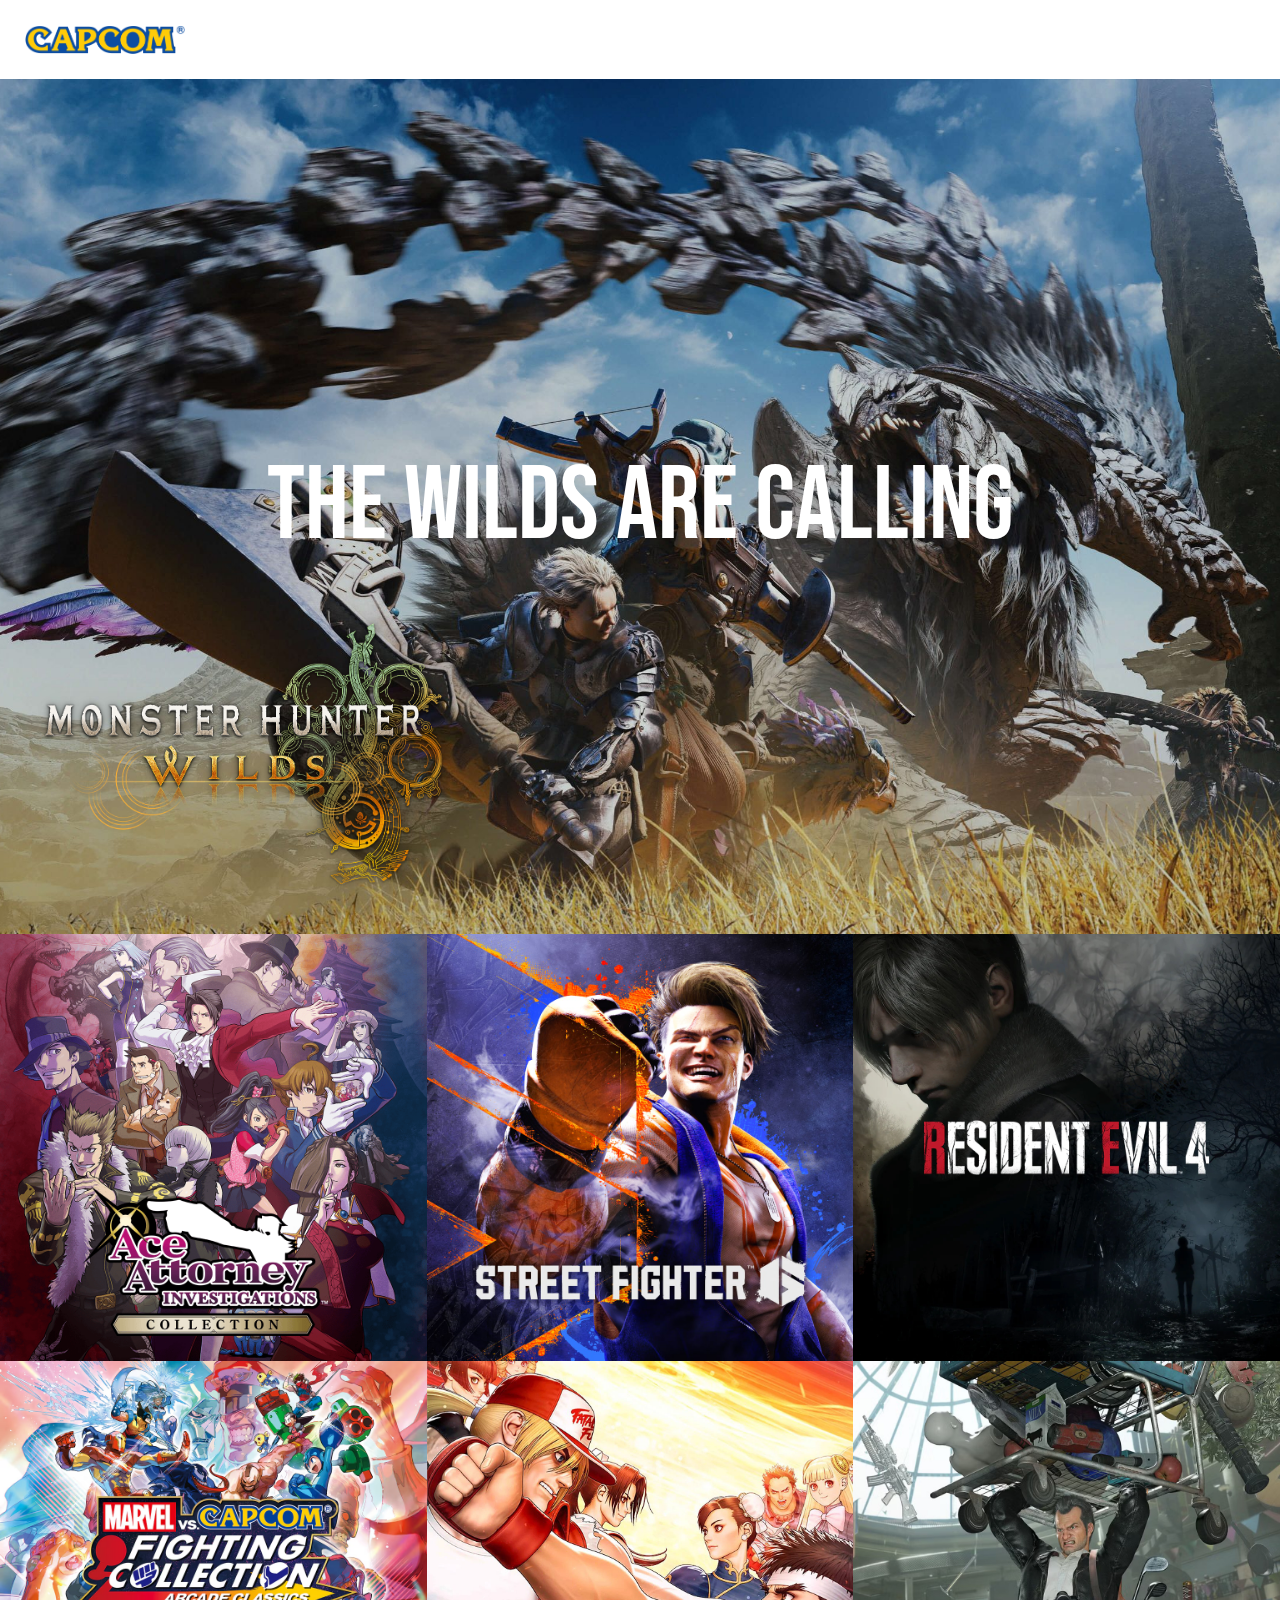
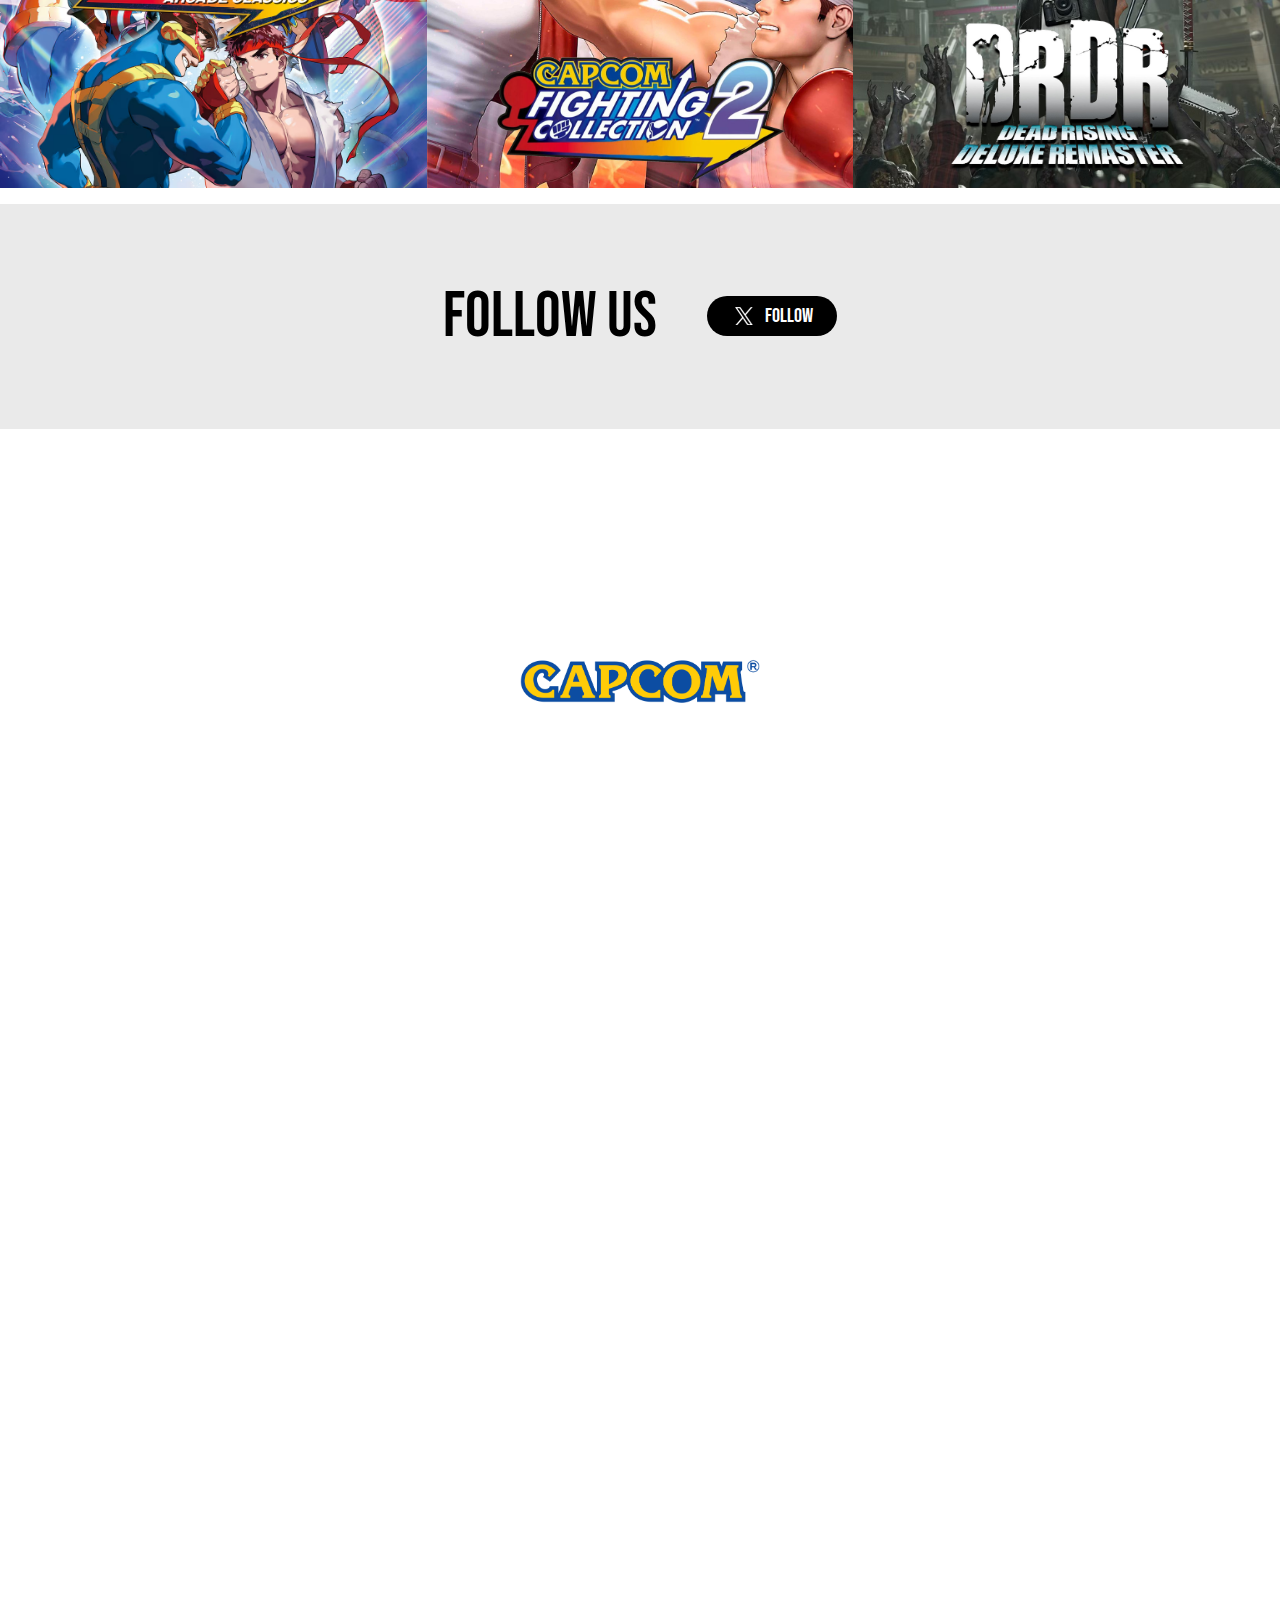
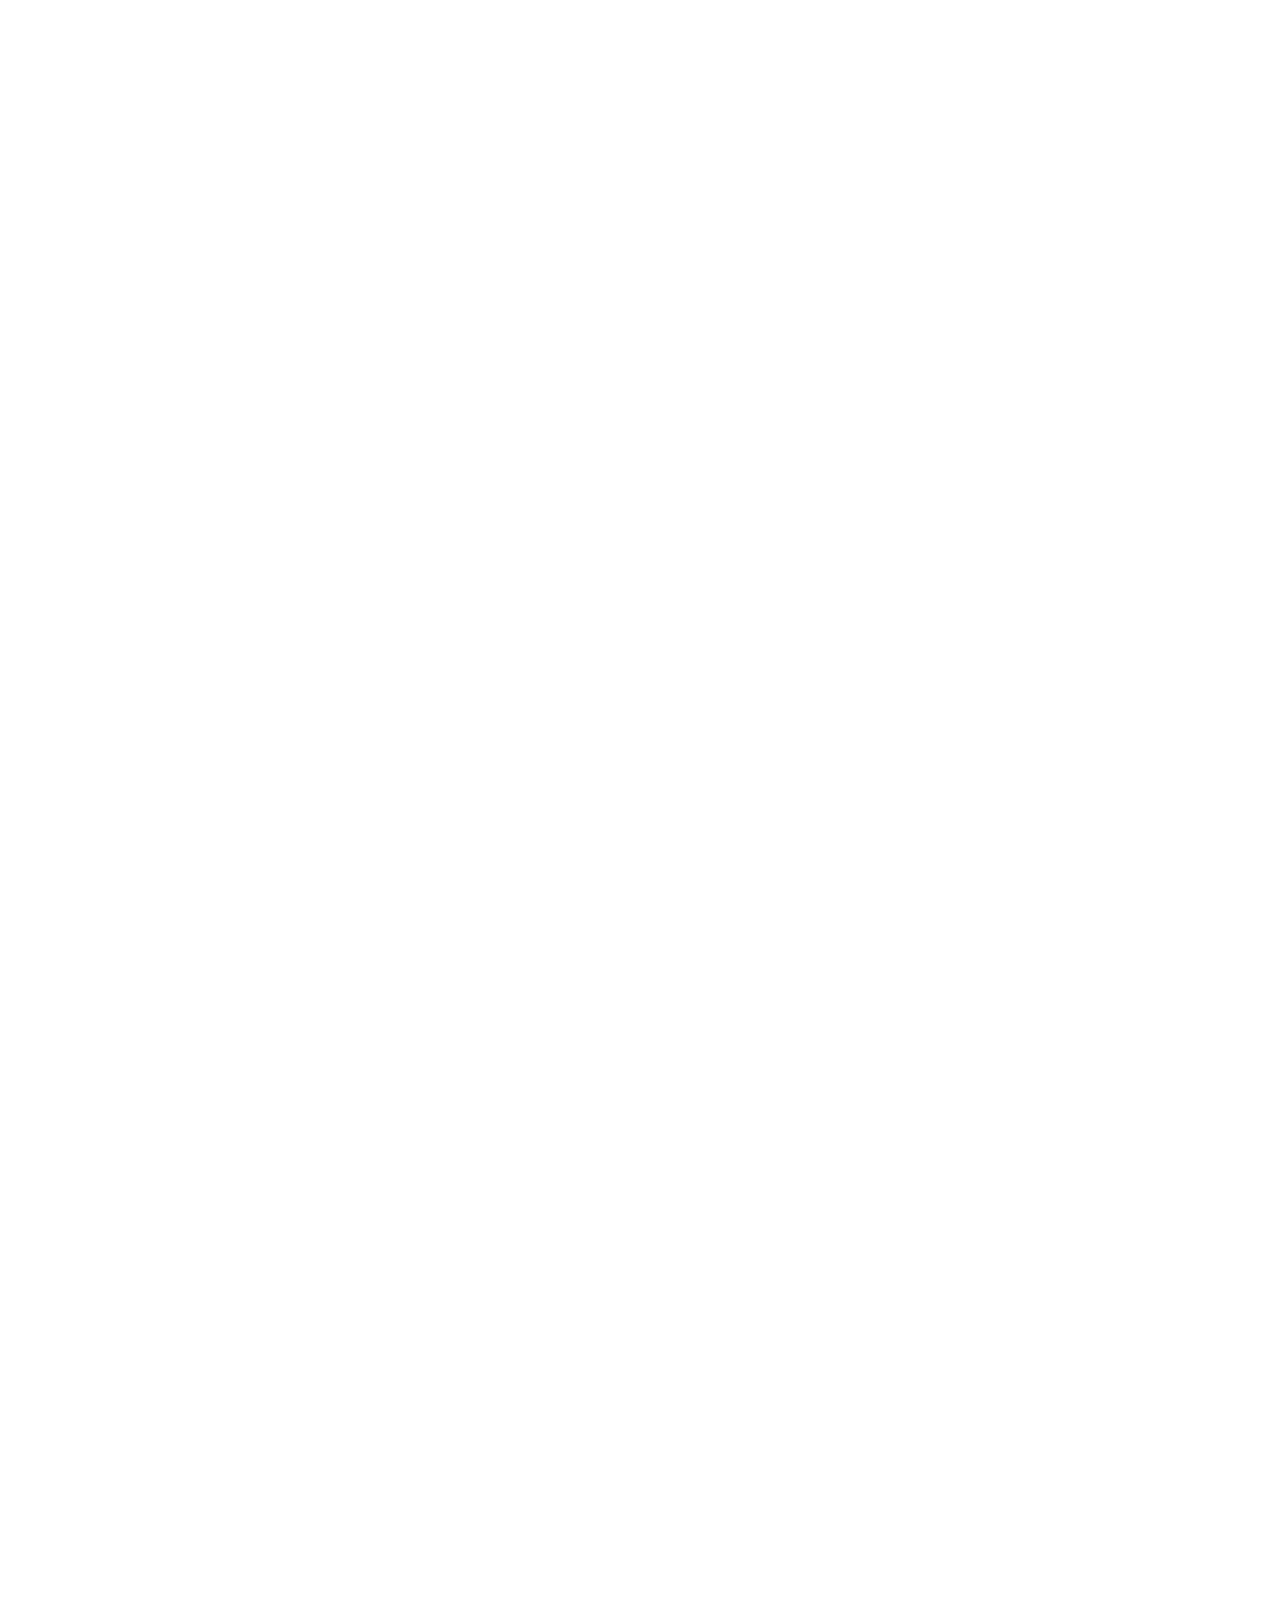
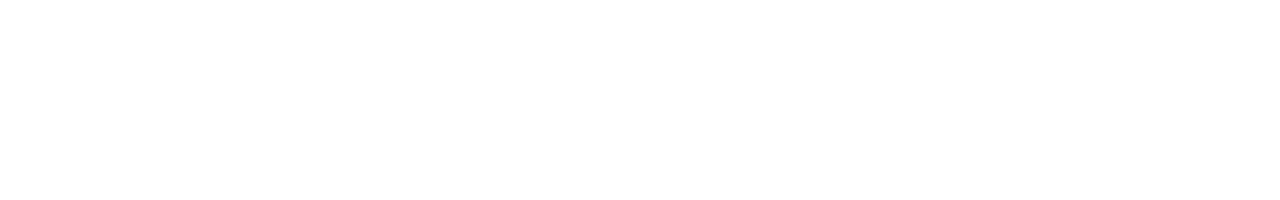
<file: index.html>
<!DOCTYPE html>
<html>
<head>
  <meta charset="UTF-8" />
  <title>Capcom-Test</title>
  <link rel="stylesheet" href="capcom-test.css">
  <link rel="preconnect" href="https://fonts.googleapis.com">
<link rel="preconnect" href="https://fonts.gstatic.com" crossorigin>
<link href="https://fonts.googleapis.com/css2?family=Bebas+Neue&family=Roboto:ital,wght@0,100..900;1,100..900&display=swap" rel="stylesheet">
</head>

<body>
  <header class="header">
    <img class="cap-logo" src="img/capcom-logo.png">
  </header>
  <section class="intro">
    <img class="mh-logo" src="img/MH-Logo-1.png">
    <div class="intro-text">
      <a href="https://www.monsterhunter.com/wilds/en-uk" target="_blank">THE WILDS ARE CALLING</a>
    </div>
  </section>
  <!---->
  <section class="games">
    <a class="game-link" href="https://www.ace-attorney.com/investigations1-2/en-us" target="_blank">
      <img class="game-cover" src="img/games-cover/ace-invest-icon.png">
    </a>
    <a class="game-link" href="https://www.streetfighter.com/6/en-us" target="_blank">
      <img class="game-cover" src="img/games-cover/sf6-icon.jfif">
    </a>
    <a class="game-link" href="https://www.residentevil.com/re4/en-us" target="_blank">
      <img class="game-cover" src="img/games-cover/re4-icon.jpeg">
    </a>
    <a class="game-link" href="https://www.capcom-games.com/marvel-vs-capcom-fc/en-us" target="_blank">
      <img class="game-cover" src="img/games-cover/mvc-icon.avif">
    </a>
    <a class="game-link" href="https://www.capcom-games.com/cfc2/en-us" target="_blank">
      <img class="game-cover" src="img/games-cover/capcollec2-icon.jpg">
    </a>
    <a class="game-link" href="https://www.deadrising.com/1/en-us" target="_blank">
      <img class="game-cover" src="img/games-cover/drdr-icon.png">
    </a> 
  </section>
  <section class="socials">
    <p> FOLLOW US</p>
    <a class="twitter-button" href="https://x.com/CapcomEurope" target="_blank">
      <img src="img/x-twitter.png">
      <p>Follow</p>
    </a>
  </section>
  <!---->
  <footer class="footer">
    <img class="cap-logo" src="img/capcom-logo.png">
  </footer>
</body>
</html>
</file>
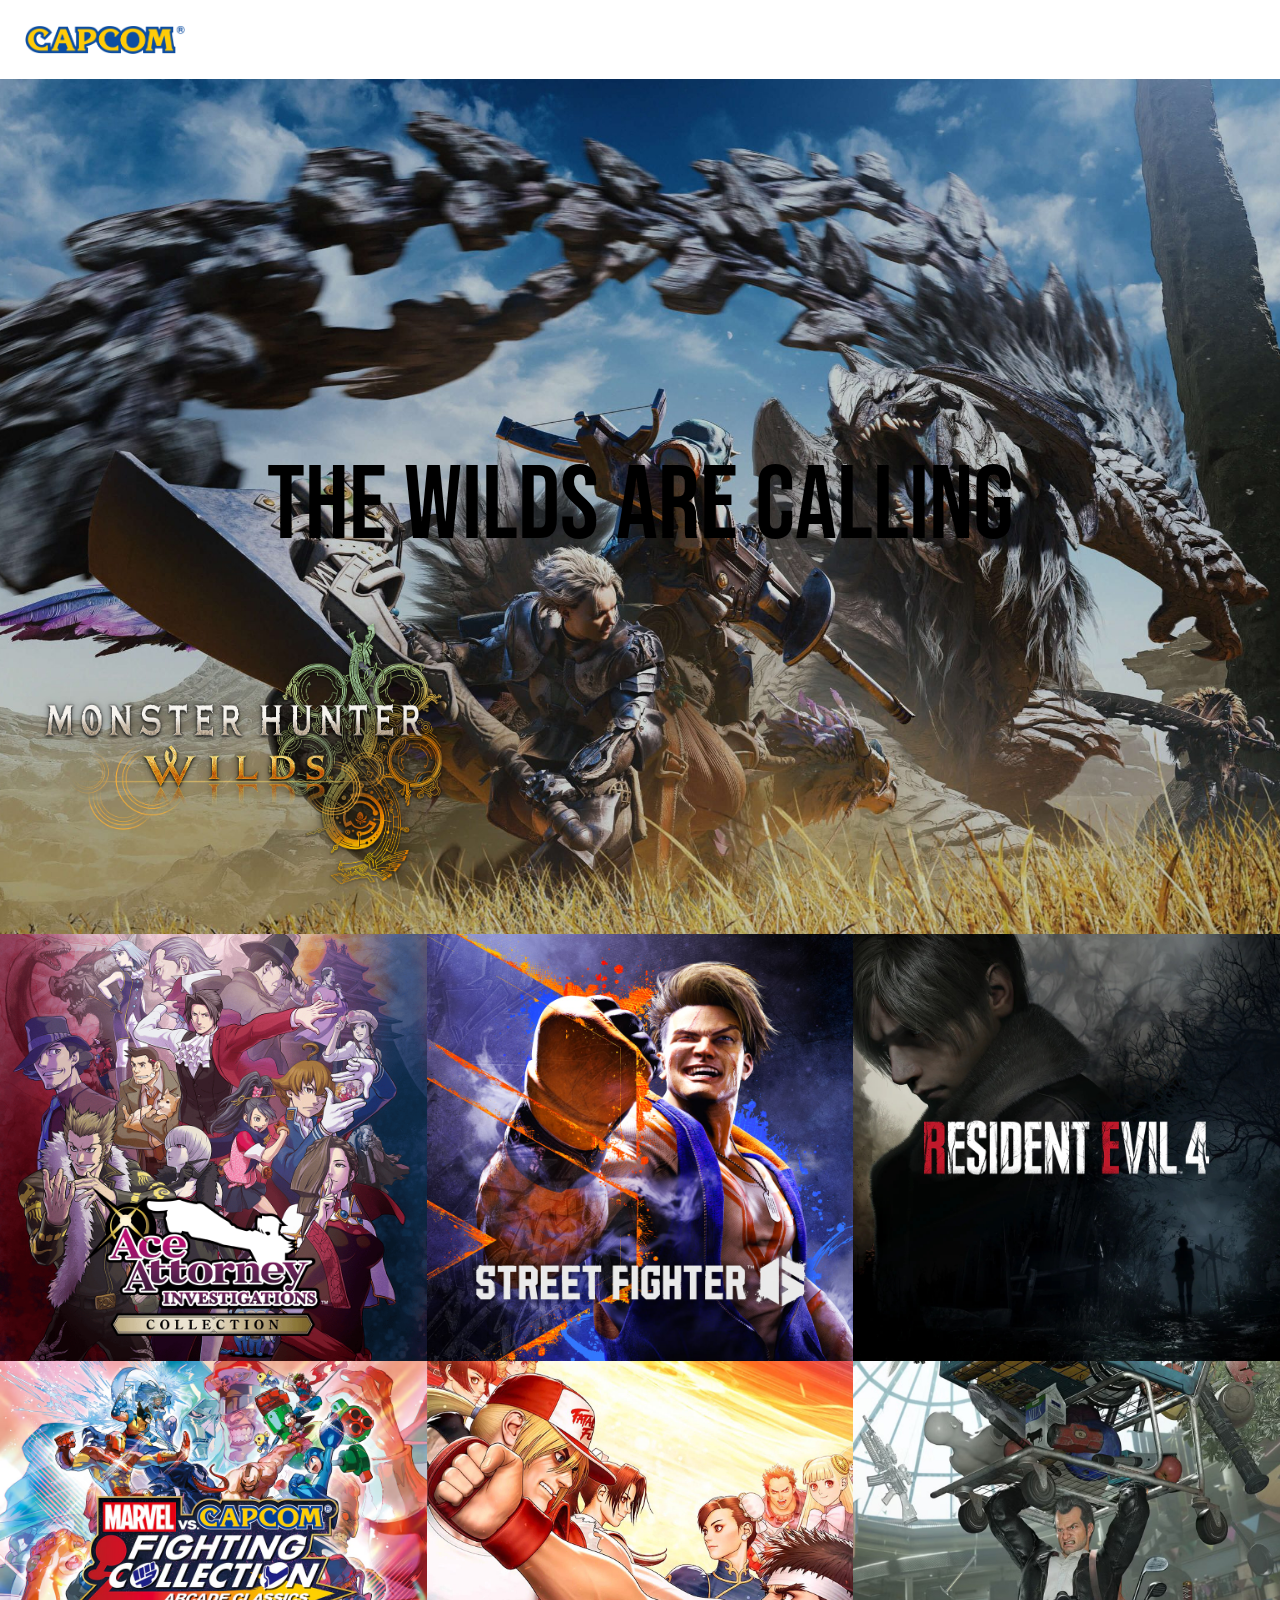
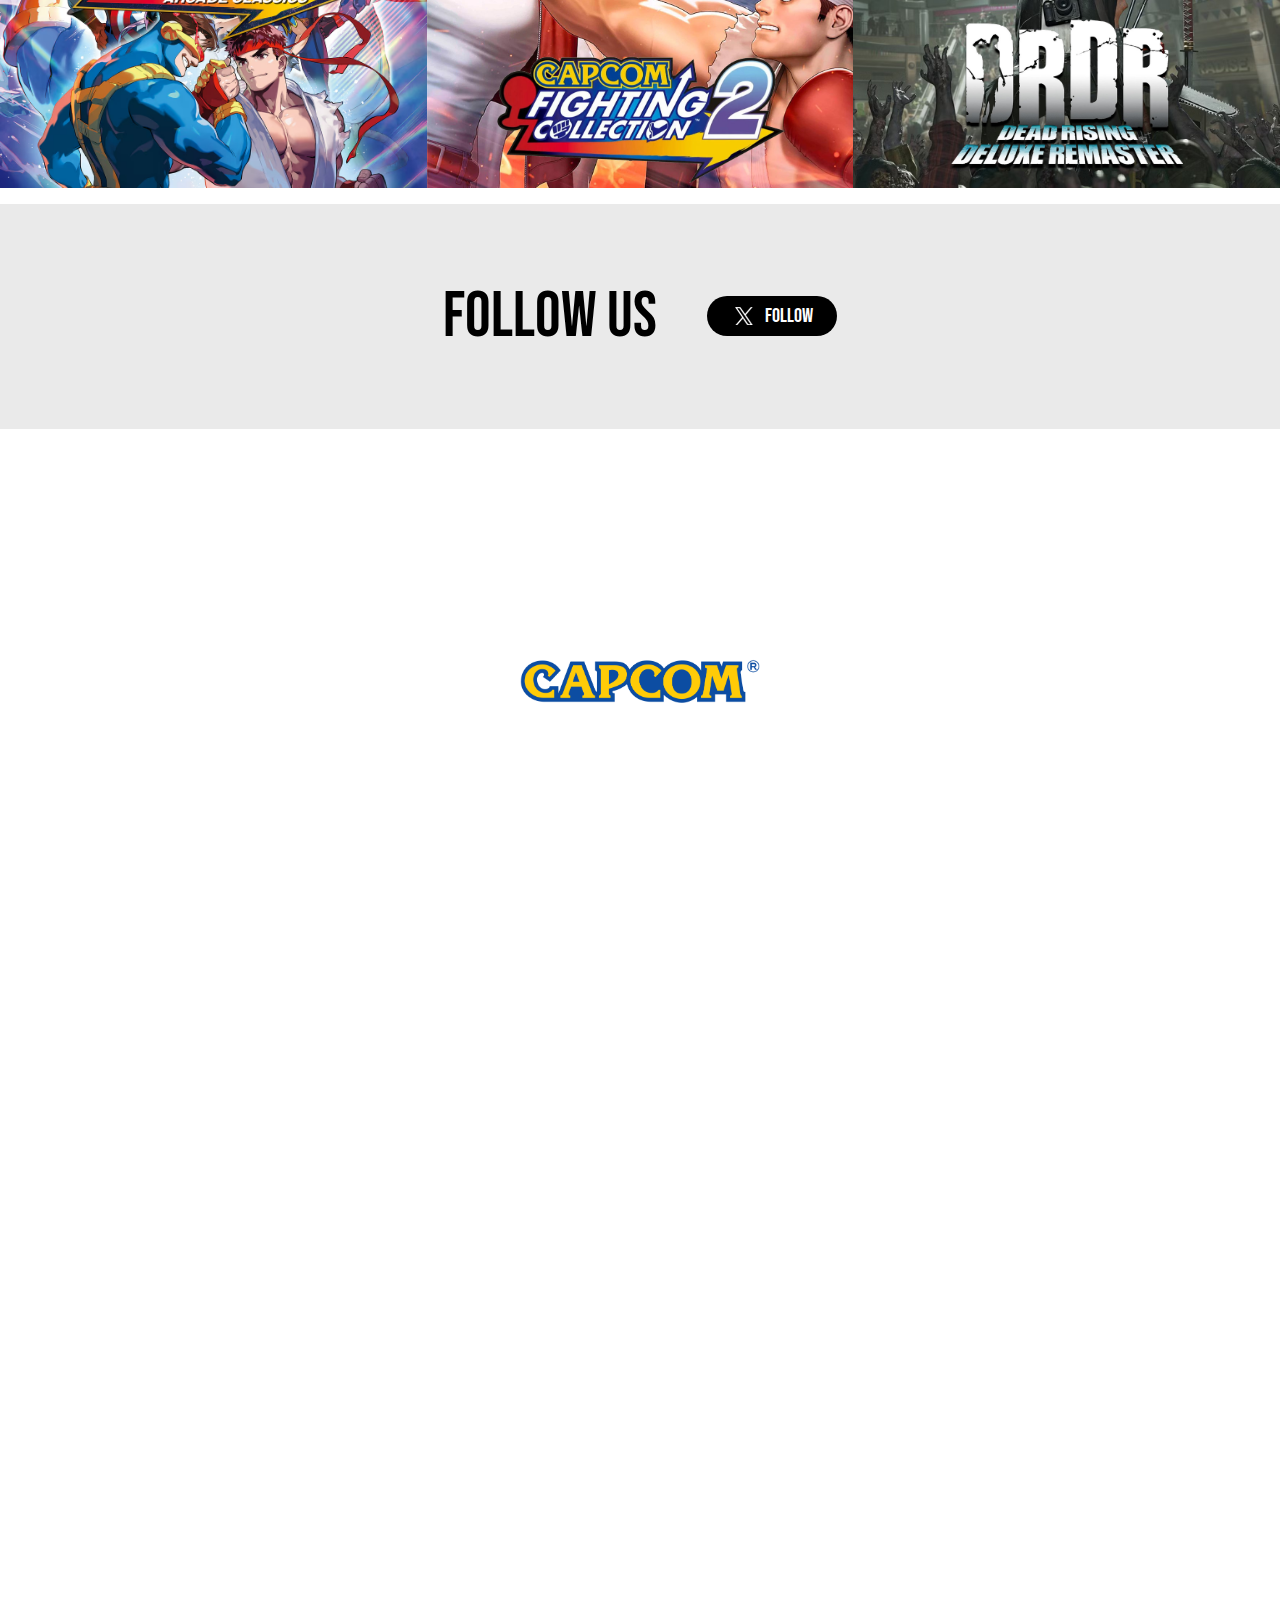
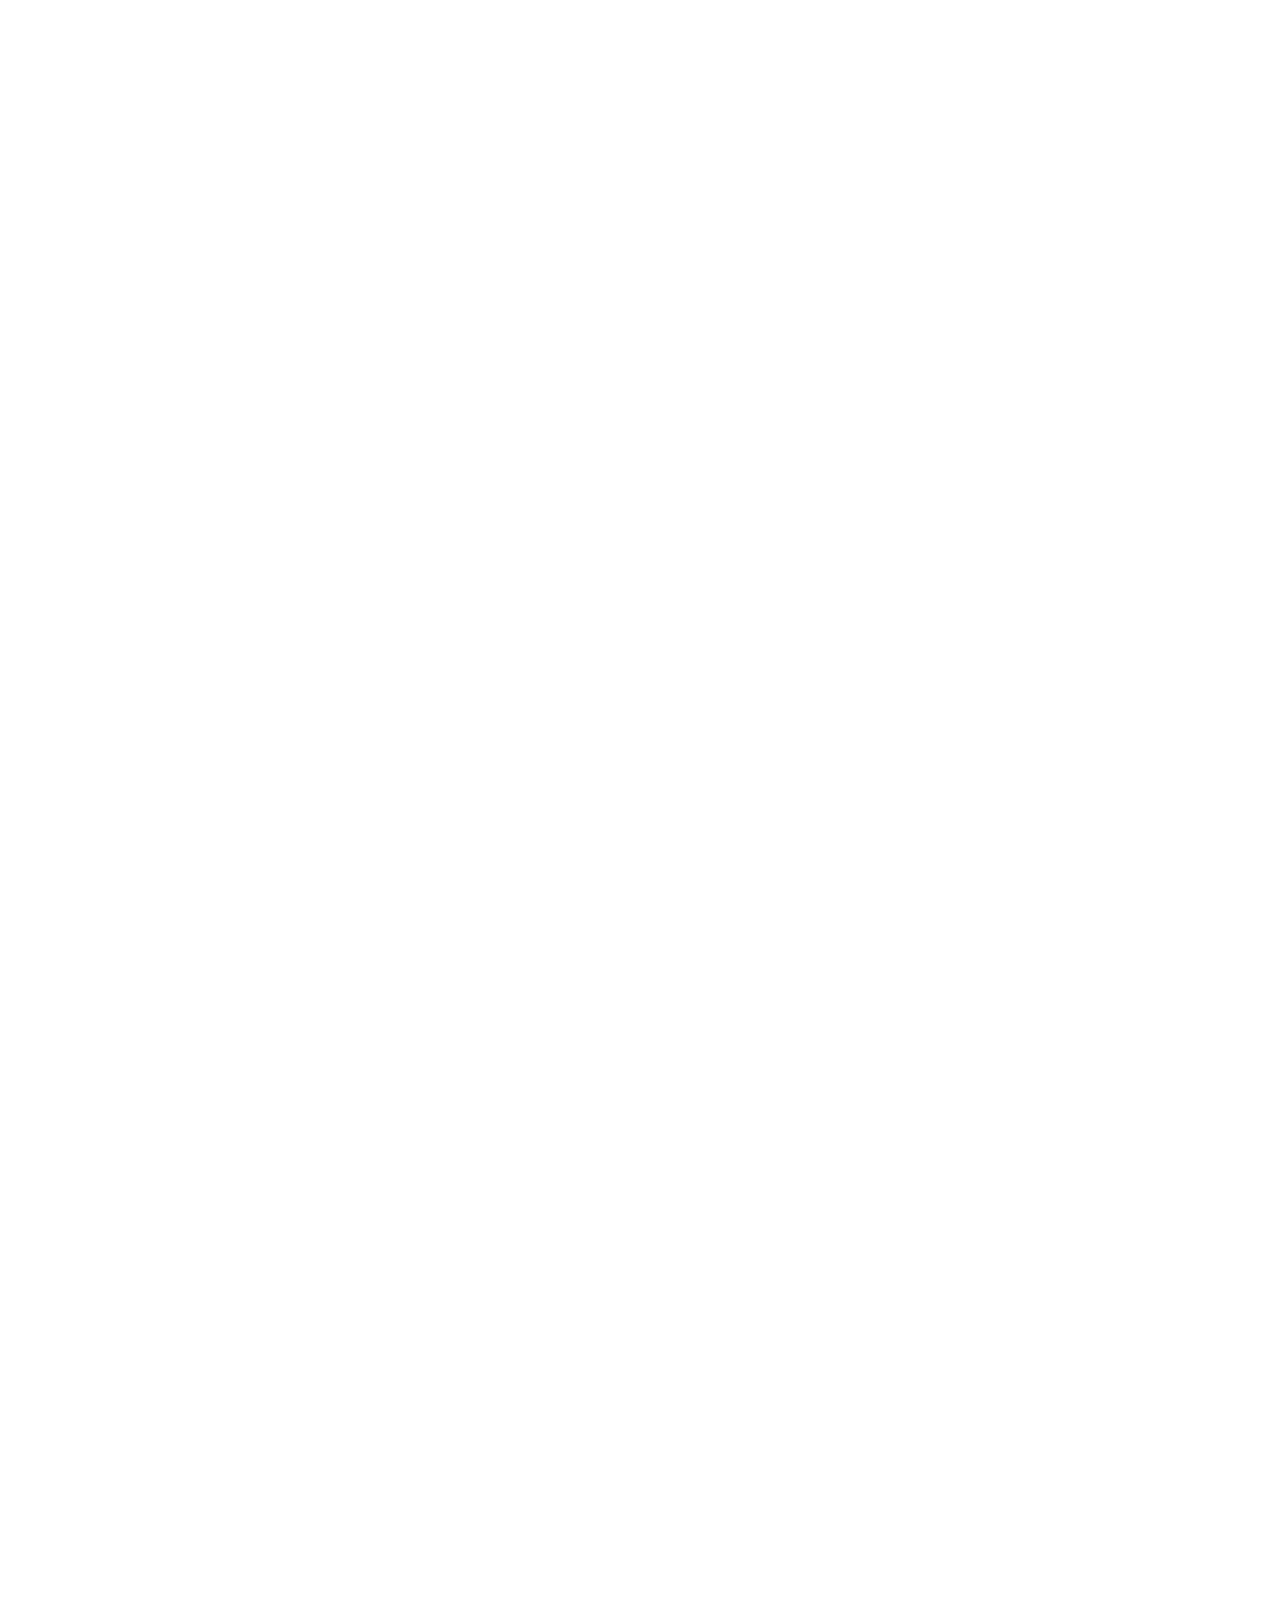
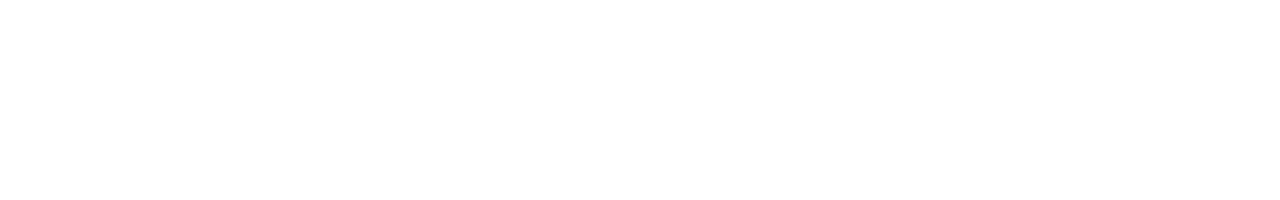
<file: capcom-test.html>
<!DOCTYPE html>
<html>
<head>
  <meta charset="UTF-8" />
  <title>Capcom-Test</title>
  <link rel="stylesheet" href="capcom-test.css">
  <link rel="preconnect" href="https://fonts.googleapis.com">
<link rel="preconnect" href="https://fonts.gstatic.com" crossorigin>
<link href="https://fonts.googleapis.com/css2?family=Bebas+Neue&family=Roboto:ital,wght@0,100..900;1,100..900&display=swap" rel="stylesheet">
</head>

<body>
  <header class="header">
    <img class="cap-logo" src="img/capcom-logo.png">
  </header>
  <section class="intro">
    <img class="mh-logo" src="img/MH-Logo-1.png">
    <div class="intro-text">
      <p>THE WILDS ARE CALLING</p>
    </div>
  </section>
  <!---->
  <section class="games">
    <a class="game-link" href="https://www.ace-attorney.com/investigations1-2/en-us" target="_blank">
      <img class="game-cover" src="img/games-cover/ace-invest-icon.png">
    </a>
    <a class="game-link" href="https://www.streetfighter.com/6/en-us" target="_blank">
      <img class="game-cover" src="img/games-cover/sf6-icon.jfif">
    </a>
    <a class="game-link" href="https://www.residentevil.com/re4/en-us" target="_blank">
      <img class="game-cover" src="img/games-cover/re4-icon.jpeg">
    </a>
    <a class="game-link" href="https://www.capcom-games.com/marvel-vs-capcom-fc/en-us" target="_blank">
      <img class="game-cover" src="img/games-cover/mvc-icon.avif">
    </a>
    <a class="game-link" href="https://www.capcom-games.com/cfc2/en-us" target="_blank">
      <img class="game-cover" src="img/games-cover/capcollec2-icon.jpg">
    </a>
    <a class="game-link" href="https://www.deadrising.com/1/en-us" target="_blank">
      <img class="game-cover" src="img/games-cover/drdr-icon.png">
    </a> 
  </section>
  <section class="socials">
    <p> FOLLOW US</p>
    <a class="twitter-button" href="https://x.com/CapcomEurope" target="_blank">
      <img src="img/x-twitter.png">
      <p>Follow</p>
    </a>
  </section>
  <!---->
  <footer class="footer">
    <img class="cap-logo" src="img/capcom-logo.png">
  </footer>
</body>
</html>
</file>
<file: capcom-test.css>
body {
  margin: 0;
  height: 5000px;
  
}

p {
  margin: 0;
  display: inline;
}
.header {
  display: flex;
  flex-direction: row;
  justify-content: space-between;
  align-items: center;
  padding: 25px;
}

.cap-logo {
  width: 160px;
}

.intro {
  display: flex;
  position: relative;
  background-image:url('img/mh-wilds.jpg');
  background-repeat: no-repeat;
  height: 95vh;
  background-size: cover;
  background-position: center center;
  justify-content: center;
  align-items: center;

  
}

.mh-logo {
  position: absolute;
  max-width: 28rem;
  left: 20px;
  bottom: 30px;
}

@media screen and (max-width: 1100px) {
  .mh-logo {
    width: 40%;  
  }
  
}

.intro-text {
  position: absolute;
  font-family: Bebas Neue, Arial;
  font-size: 6.5em;
  text-align: center;
  padding-left: 20px;
  padding-right: 20px;

}

.intro-text a {
  text-decoration: none;
  color: white;
}

.games {
  display: grid;
  grid-template-columns: repeat(3, 1fr);
  background-color: rgb(219, 166, 166);
}

@media screen and (max-width:1000px) {
  .games {
  display: grid;
  grid-template-columns: 1fr 1fr;
  }
}
.game-link {
  max-width: 100%;
  overflow: hidden;
  margin: 0;
}

.game-link img {
  width: 100%;
  transition: 0.5s;
  vertical-align: bottom
}

.game-cover:hover {
  scale: 102%;
  opacity: 0.8;
}

.socials {
  background-color: rgb(234, 234, 234);
  display: flex;
  height: 25vh;
  color: black;
  font-family: Bebas Neue, Arial;
  justify-content: center;
  align-content: center;
  align-items: center;
  font-size: 4rem;
  margin-top: 1rem;
  margin-bottom: 5rem;
}



.twitter-button {
  display: flex;
  width: 100px;
  height: 30px;
  font-size: 20px;
  background-color: black;
  color: white;
  font-family: Bebas Neue, Arial;
  border-radius: 20px;
  border: none;
  margin-left: 50px;
  padding: 5px 15px 5px 15px;
  align-content: center;
  align-items: center;
  justify-content: space-evenly;
  text-decoration: none;
  transition: 0.5s;
}

.twitter-button:hover {
  scale: 105%;
}

@media screen and (max-width:1000px){
  .socials {
  flex-direction: column;
  padding-top: 10vh;
  padding-bottom: 10vh;
  }

  .twitter-button {
    margin: 0;
  }

  
}

.footer {
  position: relative;
  display: flex;
  padding: 150px 0 150px 0;
  /*background-color: red;*/
  justify-content: center;
  
}

.footer img {
  width: 15em;
}
</file>
